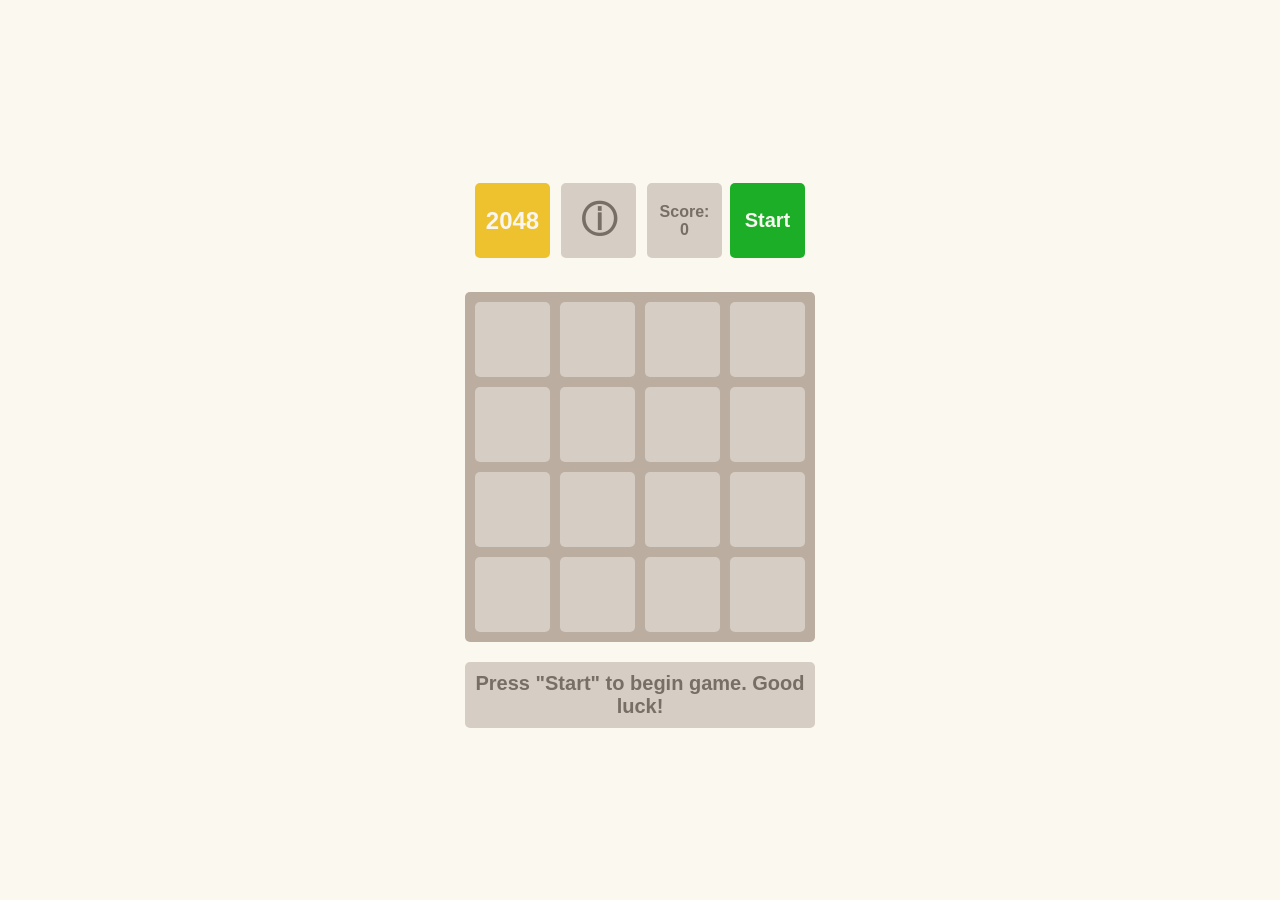
<file: index.html>
<!DOCTYPE html><html lang=en><meta charset=UTF-8><meta name=viewport content="width=device-width, initial-scale=1.0"><title>2048</title><link rel=stylesheet href=js_2048_game.23e8a8d2.css><link rel=icon type=image/png href=favicon.46b690e2.svg><body>
    <div class=container>
      <div class=game-header>
        <h1>2048</h1>
        <div class=game-description>
          ⓘ
        </div>
        <div class=controls>
          <p class=info>
            Score:
            <span class=game-score>0</span>
          </p>
          <button class="button game-control start">Start</button>
        </div>
      </div>

      <table class=game-field>
        <tbody>
          <tr class=field-row>
            <td class=field-cell></td>
            <td class=field-cell></td>
            <td class=field-cell></td>
            <td class=field-cell></td>
          </tr>

          <tr class=field-row>
            <td class=field-cell></td>
            <td class=field-cell></td>
            <td class=field-cell></td>
            <td class=field-cell></td>
          </tr>

          <tr class=field-row>
            <td class=field-cell></td>
            <td class=field-cell></td>
            <td class=field-cell></td>
            <td class=field-cell></td>
          </tr>

          <tr class=field-row>
            <td class=field-cell></td>
            <td class=field-cell></td>
            <td class=field-cell></td>
            <td class=field-cell></td>
          </tr>
        </tbody>
      </table>

      <div class=message-container>
        <p class="hidden message message-lose">You lose! Restart the game?</p>
        <p class="hidden message message-win">Winner! Congrats! You did it!</p>
        <p class="message message-start">
          Press "Start" to begin game. Good luck!
        </p>
      </div>
    </div>
    <script src=js_2048_game.2174fc6a.js nomodule defer></script><script type=module src=js_2048_game.2ce33daf.js></script>
</file>
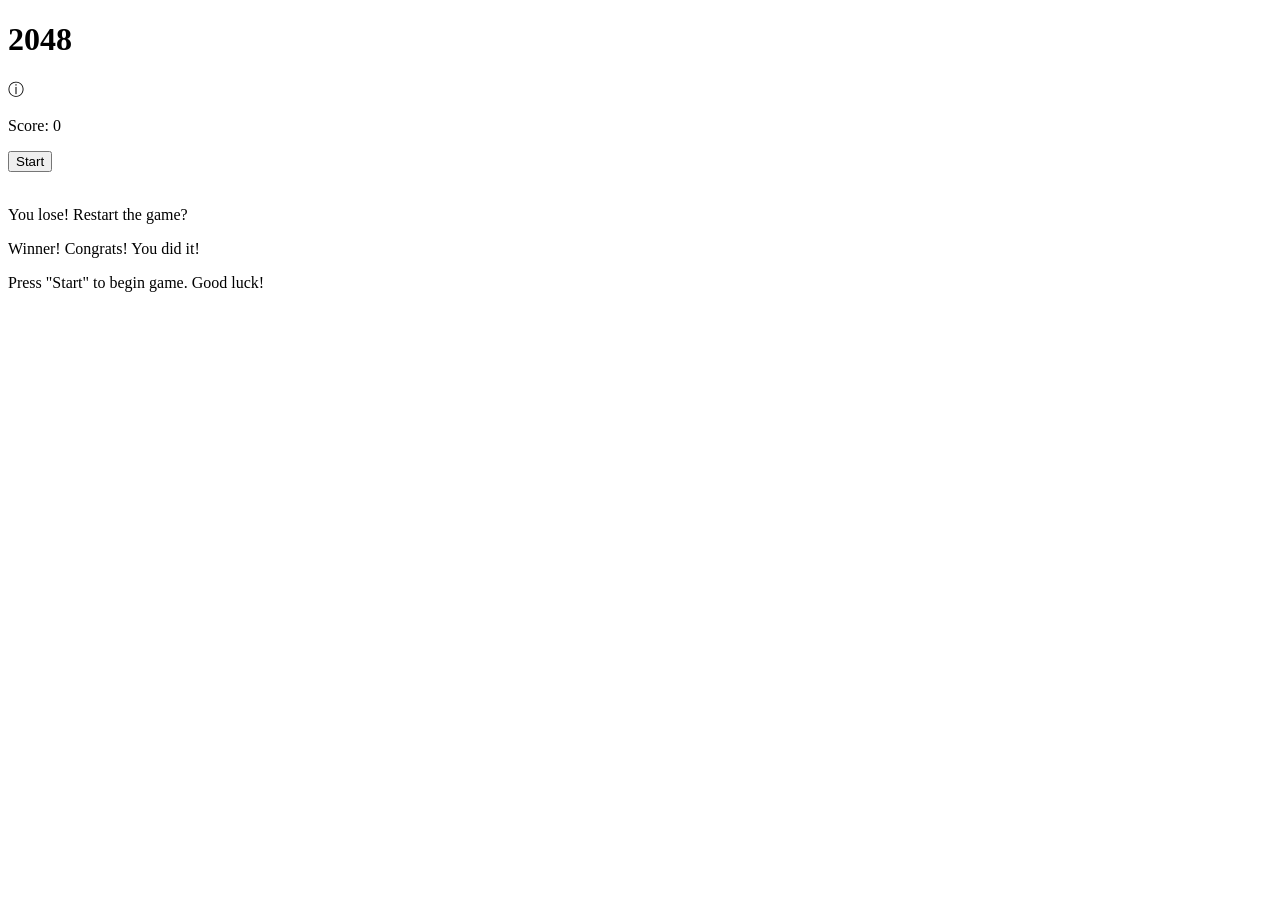
<file: src/index.html>
<!doctype html>
<html lang="en">
  <head>
    <meta charset="UTF-8" />
    <meta
      name="viewport"
      content="width=device-width, initial-scale=1.0"
    />
    <title>2048</title>
    <link
      rel="stylesheet"
      href="main.scss"
    />
    <link
      rel="icon"
      type="image/png"
      href="images/favicon.svg"
    />
  </head>
  <body>
    <div class="container">
      <div class="game-header">
        <h1>2048</h1>
        <div class="game-description">
          ⓘ
        </div>
        <div class="controls">
          <p class="info">
            Score:
            <span class="game-score">0</span>
          </p>
          <button class="button game-control start">Start</button>
        </div>
      </div>

      <table class="game-field">
        <tbody>
          <tr class="field-row">
            <td class="field-cell"></td>
            <td class="field-cell"></td>
            <td class="field-cell"></td>
            <td class="field-cell"></td>
          </tr>

          <tr class="field-row">
            <td class="field-cell"></td>
            <td class="field-cell"></td>
            <td class="field-cell"></td>
            <td class="field-cell"></td>
          </tr>

          <tr class="field-row">
            <td class="field-cell"></td>
            <td class="field-cell"></td>
            <td class="field-cell"></td>
            <td class="field-cell"></td>
          </tr>

          <tr class="field-row">
            <td class="field-cell"></td>
            <td class="field-cell"></td>
            <td class="field-cell"></td>
            <td class="field-cell"></td>
          </tr>
        </tbody>
      </table>

      <div class="message-container">
        <p class="message message-lose hidden">You lose! Restart the game?</p>
        <p class="message message-win hidden">Winner! Congrats! You did it!</p>
        <p class="message message-start">
          Press "Start" to begin game. Good luck!
        </p>
      </div>
    </div>
    <script
      type="module"
      src="main.js"
    ></script>
  </body>
</html>
</file>
